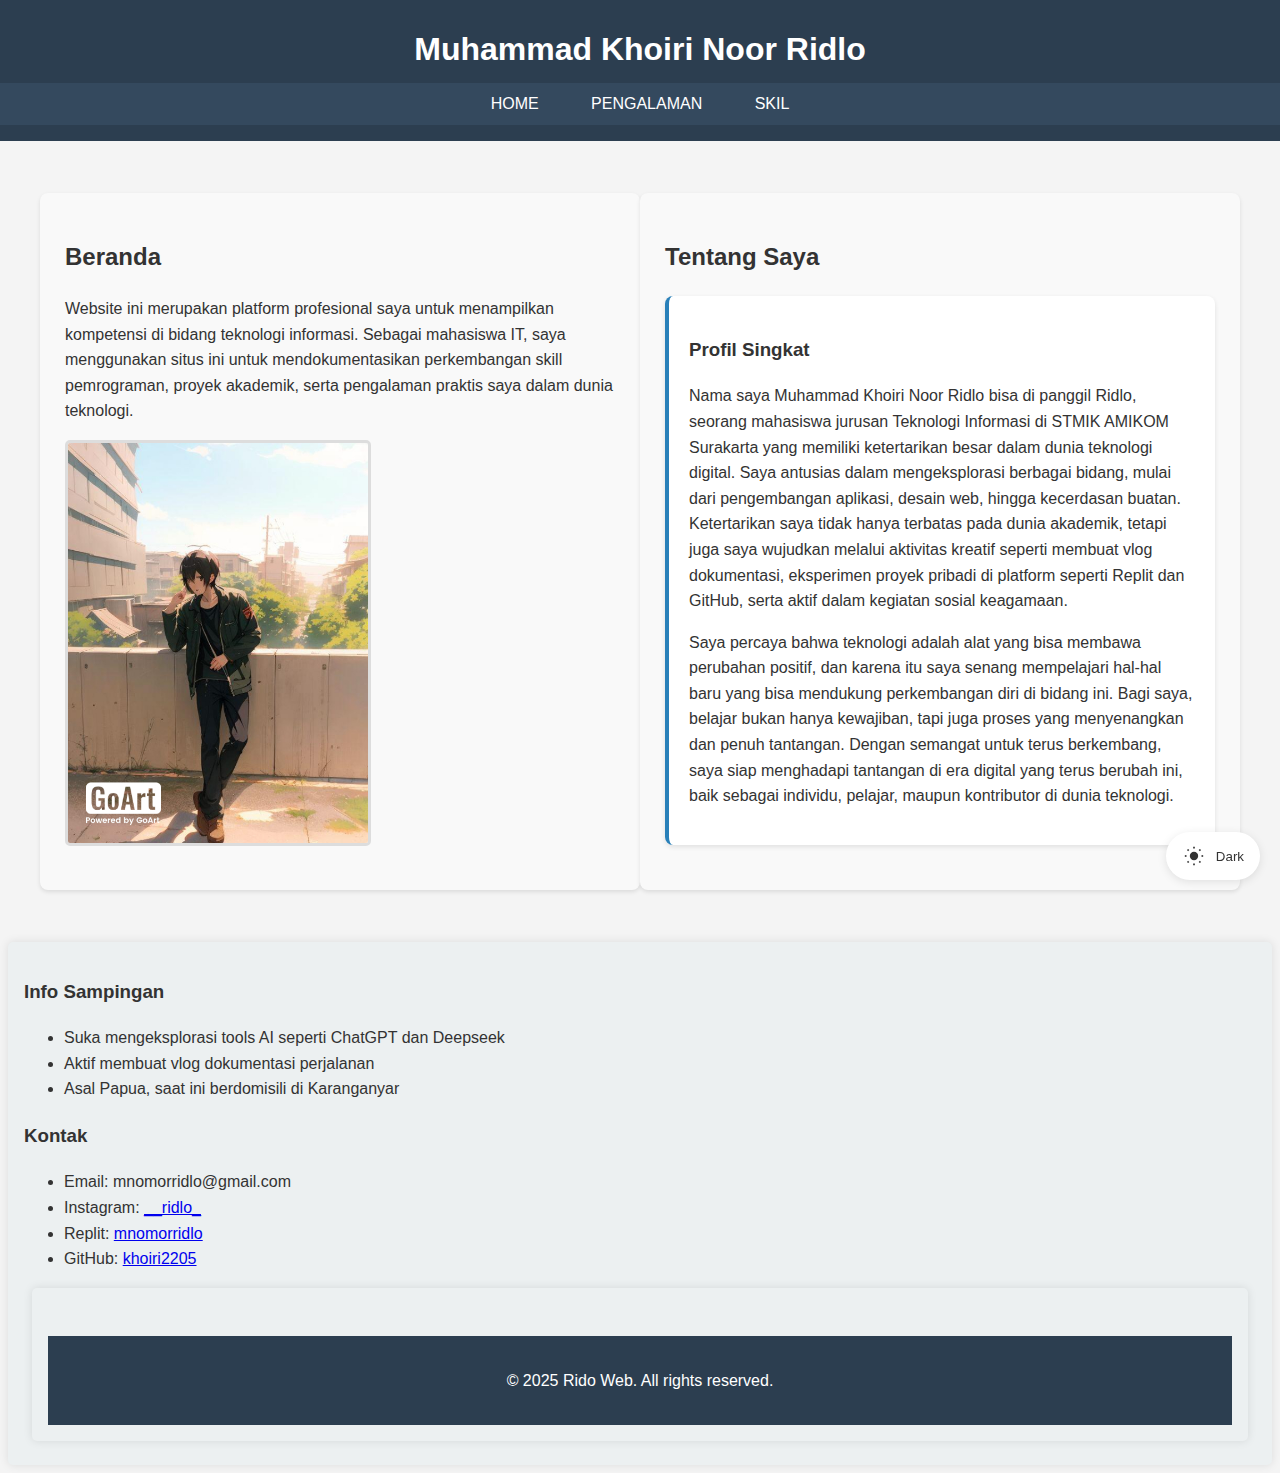
<file: index.html>
<html lang="id">
    <head>
        <title>poerofolio muhammad khoiri noor ridlo</title>
        <link rel="stylesheet" href="home.css"/>
    </head>
    <body>
        <header>
            <h1>Muhammad Khoiri Noor Ridlo</h1>
            <nav>
                <a href="#">HOME</a>
                <a href="pengalaman.html">PENGALAMAN</a>
                <a href="skil.html">SKIL</a>
            </nav>
        </header>
        <main>
            <section id="#">
                <h2 class="b">Beranda</h2>
               <p class="a">Website ini merupakan platform profesional saya untuk 
                menampilkan kompetensi di bidang teknologi informasi. Sebagai mahasiswa IT, 
                saya menggunakan situs ini untuk mendokumentasikan perkembangan skill pemrograman, 
                proyek akademik, serta pengalaman praktis saya dalam dunia teknologi.</p>
                <img src="gambar.jpg" alt="Contoh Gambar" width="300" />
            </section>

            <section id="tentang">
                <h2 class="e">Tentang Saya</h2>
                <article>
                <h3 class="c">Profil Singkat</h3>
                <p class="f">Nama saya Muhammad Khoiri Noor Ridlo bisa di panggil Ridlo, seorang mahasiswa jurusan Teknologi Informasi di STMIK AMIKOM Surakarta yang memiliki 
                    ketertarikan besar dalam dunia teknologi digital. Saya antusias dalam mengeksplorasi berbagai bidang, 
                    mulai dari pengembangan aplikasi, desain web, hingga kecerdasan buatan. Ketertarikan saya tidak hanya terbatas 
                    pada dunia akademik, tetapi juga saya wujudkan melalui aktivitas kreatif seperti membuat vlog dokumentasi, 
                    eksperimen proyek pribadi di platform seperti Replit dan GitHub, serta aktif dalam kegiatan sosial keagamaan.</p>

                    <p class="g">Saya percaya bahwa teknologi adalah alat yang bisa membawa perubahan positif, dan karena itu saya senang 
                    mempelajari hal-hal baru yang bisa mendukung perkembangan diri di bidang ini. Bagi saya, belajar bukan hanya kewajiban, 
                    tapi juga proses yang menyenangkan dan penuh tantangan. Dengan semangat untuk terus berkembang, saya siap 
                    menghadapi tantangan di era digital yang terus berubah ini, baik sebagai individu, pelajar, maupun kontributor di dunia teknologi.</p>
                </article>
         </section>
        </main>

        <aside>
            <h3>Info Sampingan</h3>
                <ul>
                    <li class="a">Suka mengeksplorasi tools AI seperti ChatGPT dan Deepseek</li>
                    <li class="b">Aktif membuat vlog dokumentasi perjalanan</li>
                    <li class="c">Asal Papua, saat ini berdomisili di Karanganyar</li>
                </ul>

                <h3>Kontak</h3>
                <ul>
                    <li class="a">Email: mnomorridlo@gmail.com</li>
                    <li class="b">Instagram: <a href="https://instagram.com/__ridlo_" target="_blank">__ridlo_</a></li>
                    <li class="c">Replit: <a href="https://replit.com/@mnomorridlo" target="_blank">mnomorridlo</a></li>
                    <li class="d">GitHub: <a href="https://github.com/khoiri2205" target="_blank">khoiri2205</a></li>
                </ul>
        <aside>
        
        <footer>
            <p class="a">&copy; 2025 Rido Web. All rights reserved.</p>
        </footer>
        <script src="dsta.js"></script>
    </body>
</html>
</file>
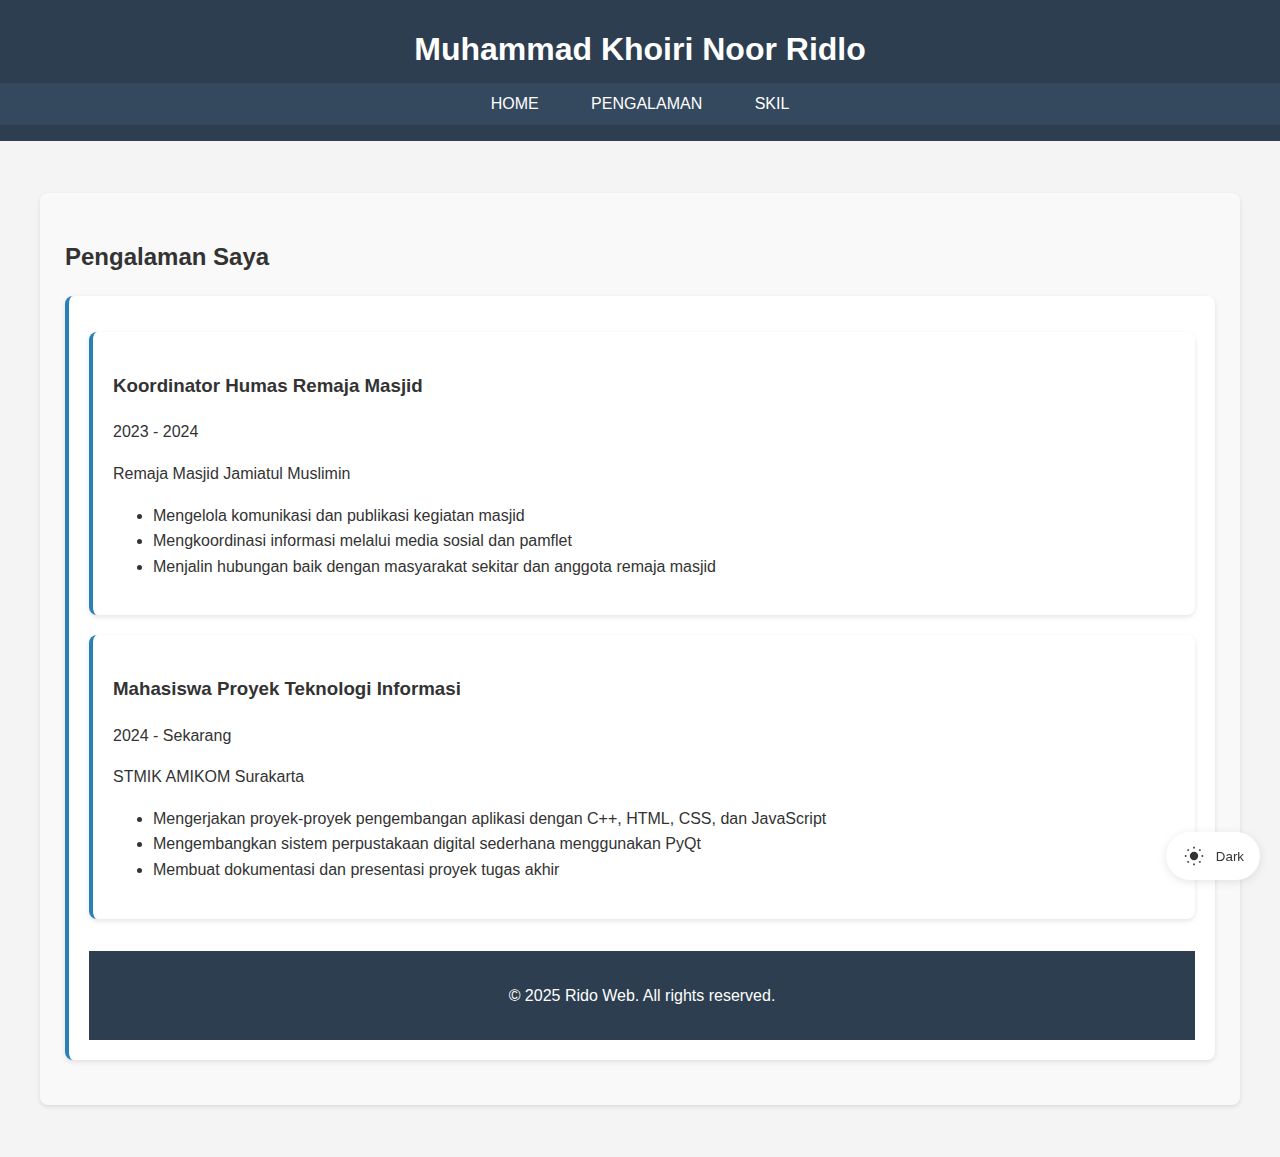
<file: pengalaman.html>
<!DOCTYPE html>
<html lang="id">
    <head>
        <title>Pengalaman - Muhammad Khoiri Noor Ridlo</title>
        <link rel="stylesheet" href="home.css"/>
    </head>
    <body>
        <header>
            <h1>Muhammad Khoiri Noor Ridlo</h1>
            <nav>
                <a href="index.html">HOME</a>
                <a href="pengalaman.html">PENGALAMAN</a>
                <a href="skil.html">SKIL</a>
            </nav>
        </header>
        <main>
            <section id="pengalaman">
                <h2>Pengalaman Saya</h2>
                
                <article class="pengalaman-item">
                <article class="pengalaman-item">
                    <h3>Koordinator Humas Remaja Masjid</h3>
                    <p class="periode">2023 - 2024</p>
                    <p class="institusi">Remaja Masjid Jamiatul Muslimin</p>
                    <ul>
                        <li>Mengelola komunikasi dan publikasi kegiatan masjid</li>
                        <li>Mengkoordinasi informasi melalui media sosial dan pamflet</li>
                        <li>Menjalin hubungan baik dengan masyarakat sekitar dan anggota remaja masjid</li>
                    </ul>
                </article>

                <article class="pengalaman-item">
                    <h3>Mahasiswa Proyek Teknologi Informasi</h3>
                    <p class="periode">2024 - Sekarang</p>
                    <p class="institusi">STMIK AMIKOM Surakarta</p>
                    <ul>
                        <li>Mengerjakan proyek-proyek pengembangan aplikasi dengan C++, HTML, CSS, dan JavaScript</li>
                        <li>Mengembangkan sistem perpustakaan digital sederhana menggunakan PyQt</li>
                        <li>Membuat dokumentasi dan presentasi proyek tugas akhir</li>
                    </ul>
                </article>
            </ul>
        </aside>
        
        <footer>
            <p>&copy; 2025 Rido Web. All rights reserved.</p>
        </footer>
        <script src="dsta.js"></script>
    </body>
</html>
</file>
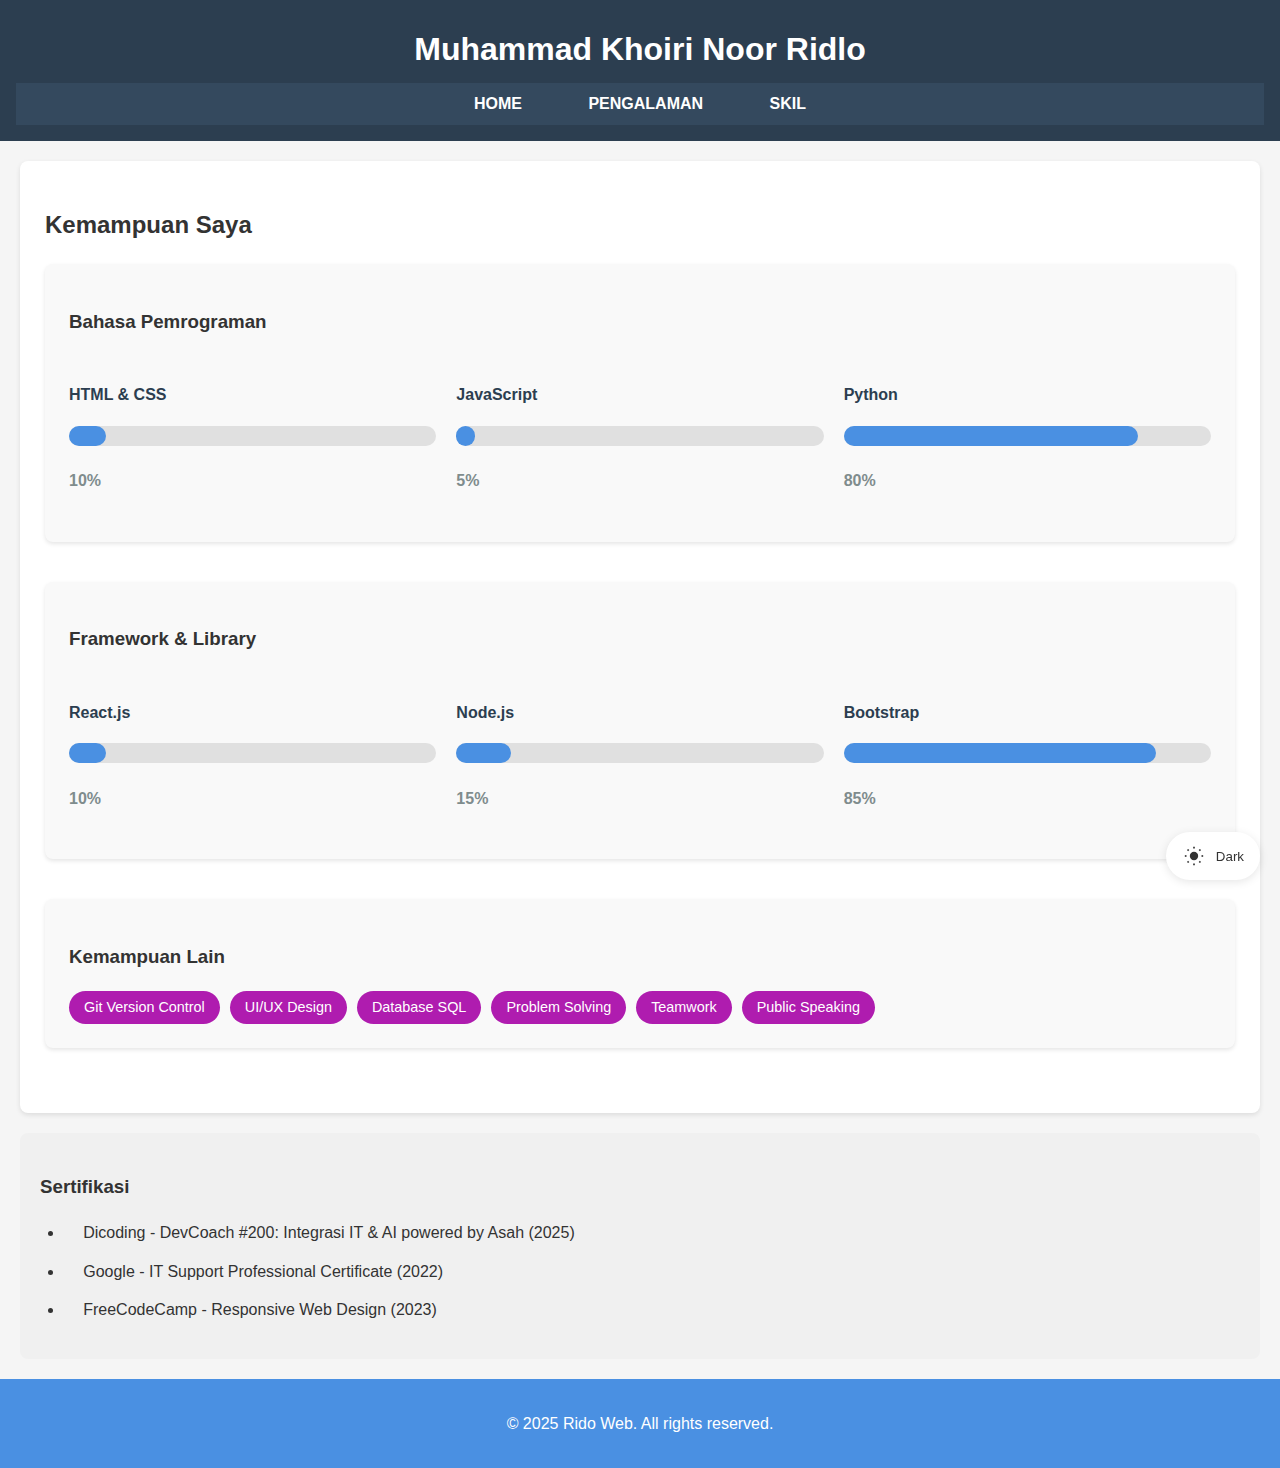
<file: skil.html>
<!DOCTYPE html>
<html lang="id">
    <head>
        <title>Skill - Muhammad Khoiri Noor Ridlo</title>
        <link rel="stylesheet" href="skil.css"/>
    </head>
    <body>
        <header>
            <h1>Muhammad Khoiri Noor Ridlo</h1>
            <nav>
                <a href="index.html">HOME</a>
                <a href="pengalaman.html">PENGALAMAN</a>
                <a href="skil.html">SKIL</a>
            </nav>
        </header>
        <main>
            <section id="skill">
                <h2>Kemampuan Saya</h2>
                
                <article class="skill-category">
                    <h3>Bahasa Pemrograman</h3>
                    <div class="skill-container">
                        <div class="skill-item">
                            <h4>HTML & CSS</h4>
                            <div class="skill-bar">
                                <div class="skill-level" style="width: 10%"></div>
                            </div>
                            <span>10%</span>
                        </div>
                        
                        <div class="skill-item">
                            <h4>JavaScript</h4>
                            <div class="skill-bar">
                                <div class="skill-level" style="width: 5%"></div>
                            </div>
                            <span>5%</span>
                        </div>
                        
                        <div class="skill-item">
                            <h4>Python</h4>
                            <div class="skill-bar">
                                <div class="skill-level" style="width: 80%"></div>
                            </div>
                            <span>80%</span>
                        </div>
                    </div>
                </article>

                <article class="skill-category">
                    <h3>Framework & Library</h3>
                    <div class="skill-container">
                        <div class="skill-item">
                            <h4>React.js</h4>
                            <div class="skill-bar">
                                <div class="skill-level" style="width: 10%"></div>
                            </div>
                            <span>10%</span>
                        </div>
                        
                        <div class="skill-item">
                            <h4>Node.js</h4>
                            <div class="skill-bar">
                                <div class="skill-level" style="width: 15%"></div>
                            </div>
                            <span>15%</span>
                        </div>
                        
                        <div class="skill-item">
                            <h4>Bootstrap</h4>
                            <div class="skill-bar">
                                <div class="skill-level" style="width: 85%"></div>
                            </div>
                            <span>85%</span>
                        </div>
                    </div>
                </article>

                <article class="skill-category">
                    <h3>Kemampuan Lain</h3>
                    <div class="other-skills">
                        <span class="skill-tag">Git Version Control</span>
                        <span class="skill-tag">UI/UX Design</span>
                        <span class="skill-tag">Database SQL</span>
                        <span class="skill-tag">Problem Solving</span>
                        <span class="skill-tag">Teamwork</span>
                        <span class="skill-tag">Public Speaking</span>
                    </div>
                </article>
            </section>
        </main>

        <aside>
            <h3>Sertifikasi</h3>
            <ul class="certifications">
                <li>
            <a href="ACFrOgA6yCNOj0xfdPEZ9rifeX2Og9W67uXCdhltx5c04Dy0CxUACYLqAMC_NQwl3rO5asvfFlnriVQWKCN-LRpDK3XEZKSpuDnF38I8n2e53nR7deD_N88_CLmZlQr1JhYx-PS6Ihb6ZqyjxE0Ypf_ZIiOsI_d-thDR5wu9Xg==.pdf" target="_blank" rel="noopener noreferrer" class="cert-link">
                Dicoding - DevCoach #200: Integrasi IT & AI powered by Asah (2025)
                <span class="pdf-icon"></span>
            </a>
        </li>
                <li>Google - IT Support Professional Certificate (2022)</li>
                <li>FreeCodeCamp - Responsive Web Design (2023)</li>
            </ul>
        </aside>
        
        <footer>
            <p>&copy; 2025 Rido Web. All rights reserved.</p>
        </footer>
        <script src="dsta.js"></script>
    </body>
</html>
</file>
<file: home.css>
/* Reset dasar dan gaya umum */
body {
    font-family: Arial, sans-serif;
    margin: 0;
    padding: 0;
    line-height: 1.6;
    color: #333;
    background-color: #f4f4f4;
}

/* Header styling */
header {
    background-color: #2c3e50;
    color: white;
    padding: 1rem 0;
    text-align: center;
}

header h1 {
    margin: 0;
    padding: 0.5rem 0;
}

/* Navigasi */
nav {
    background-color: #34495e;
    padding: 0.5rem 0;
}

nav a {
    color: white;
    text-decoration: none;
    padding: 0.5rem 1rem;
    margin: 0 0.5rem;
    border-radius: 4px;
    transition: background-color 0.3s;
}

nav a:hover {
    background-color: #2980b9;
}

/* Konten utama */
main {
    max-width: 1200px;
    margin: 2rem auto;
    padding: 0 1rem;
    display: flex;
    flex-wrap: wrap;
}

section {
    flex: 3;
    background: white;
    padding: 1rem;
    margin: 0.5rem;
    border-radius: 5px;
    box-shadow: 0 0 10px rgba(0,0,0,0.1);
}

/* Sidebar */
aside {
    flex: 1;
    background: #ecf0f1;
    padding: 1rem;
    margin: 0.5rem;
    border-radius: 5px;
    box-shadow: 0 0 10px rgba(0,0,0,0.1);
}

/* Footer */
footer {
    background-color: #2c3e50;
    color: white;
    text-align: center;
    padding: 1rem 0;
    margin-top: 2rem;
}

/* Gambar */
img {
    max-width: 100%;
    height: auto;
    display: block;
    margin: 1rem 0;
    border-radius: 5px;
}

/* Artikel dalam section */
article {
    padding: 1rem;
    background: #f9f9f9;
    margin-top: 1rem;
    border-left: 4px solid #2980b9;
}

/* Responsive design */
@media (max-width: 768px) {
    main {
        flex-direction: column;
    }
    
    section, aside {
        flex: 1 100%;
    }
}

/* Dark Mode Styles */
.dark-mode {
    background-color: #121212;
    color: #e0e0e0;
}

.dark-mode header {
    background-color: #1e1e1e;
    border-bottom: 1px solid #333;
}

.dark-mode nav a {
    color: #bb86fc;
}

.dark-mode nav a:hover {
    color: #3700b3;
}
.dark-mode .b,
.dark-mode .a, 
.dark-mode .c,
.dark-mode .d,
.dark-mode .e,
.dark-mode .f,
.dark-mode .g {
    color: #919090;
}
.dark-mode h1, 
.dark-mode h2, 
.dark-mode h3 {
    color: #faf9f9;
}

.dark-mode aside {
    background-color: #1e1e1e;
    border-left: 1px solid #333;
}

.dark-mode footer {
    background-color: #1e1e1e;
    border-top: 1px solid #333;
    color: #b0b0b0;
}

.dark-mode a {
    color: #bb86fc;
}

.dark-mode a:hover {
    color: #3700b3;
}

.dark-mode ul li {
    color: #666565;
}

/* Tambahkan transisi halus untuk perubahan mode */
body, header, nav a, aside, footer {
    transition: background-color 0.3s ease, color 0.3s ease, border-color 0.3s ease;
}
/* Styling untuk section dalam light mode */
section {
    background-color: #f9f9f9;
    padding: 25px;
    margin: 20px 0;
    border-radius: 8px;
    box-shadow: 0 2px 4px rgba(0,0,0,0.1);
}

/* Styling untuk section dalam dark mode */
.dark-mode section {
    background-color: #2d2d2d;
    color: #f0f0f0;
    box-shadow: 0 2px 4px rgba(0,0,0,0.3);
    border: 1px solid #444;
}

.dark-mode section h2 {
    color: #bb86fc;
    border-bottom: 1px solid #444;
    padding-bottom: 10px;
}

.dark-mode section p {
    color: #e0e0e0;
}

/* Efek hover untuk section */
section {
    transition: all 0.3s ease;
}

section:hover {
    transform: translateY(-3px);
    box-shadow: 0 5px 15px rgba(0,0,0,0.2);
}

.dark-mode section:hover {
    box-shadow: 0 5px 15px rgba(0,0,0,0.4);
}

/* Transisi global untuk dark mode */
section, section *, article, article * {
    transition: background-color 0.3s ease, color 0.3s ease, border-color 0.3s ease;
}

/* Styling untuk gambar dalam section */
section img {
    border: 3px solid #ddd;
    transition: all 0.3s ease;
}

.dark-mode section img {
    border-color: #444;
    filter: brightness(0.9);
}

section img:hover {
    transform: scale(1.02);
    box-shadow: 0 20px 25px rgba(0,0,0,0.3);
}

/* Styling untuk article dalam light mode */
article {
    background-color: #ffffff;
    padding: 20px;
    border-radius: 8px;
    margin-bottom: 20px;
    box-shadow: 0 2px 5px rgba(0,0,0,0.1);
}

/* Styling untuk article dalam dark mode */
.dark-mode article {
    background-color: #1e1e1e;
    color: #e0e0e0;
    box-shadow: 0 2px 5px rgba(0,0,0,0.3);
    border: 1px solid #333;
}

.dark-mode article p {
    color: #e0e0e0;
}

.dark-mode article h3 {
    color: #bb86fc;
    border-bottom: 1px solid #333;
    padding-bottom: 10px;
}

article {
    transition: all 0.3s ease;
}

/* Efek hover untuk article */
article:hover {
    transform: translateY(-2px);
    box-shadow: 0 4px 8px rgba(0,0,0,0.2);
    transition: all 0.3s ease;
}

.dark-mode article:hover {
    box-shadow: 0 4px 8px rgba(0,0,0,0.5);
}
</file>
<file: skil.css>
/* Style untuk halaman skill */

/* Reset dasar dan gaya umum */
body {
    font-family: Arial, sans-serif;
    margin: 0;
    padding: 0;
    line-height: 1.6;
    color: #333;
    background-color: #f4f4f4;
}

/* Header styling */
header {
    background-color: #2c3e50;
    color: white;
    padding: 1rem 0;
    text-align: center;
}

nav a {
    color: white;
    text-decoration: none;
    padding: 0.5rem 1rem;
    margin: 0 0.5rem;
    border-radius: 4px;
    transition: background-color 0.3s;
}
header h1 {
    margin: 0;
    padding: 0.5rem 0;
}
.skill-category {
    margin-bottom: 2.5rem;
    padding: 1.5rem;
    background-color: #f9f9f9;
    border-radius: 8px;
    box-shadow: 0 2px 4px rgba(0,0,0,0.1);
}

.skill-container {
    margin-top: 1.5rem;
}

.skill-item {
    margin-bottom: 1.5rem;
}

.skill-item h4 {
    margin-bottom: 0.5rem;
    color: #2c3e50;
}

.skill-bar {
    width: 100%;
    height: 10px;
    background-color: #ecf0f1;
    border-radius: 5px;
    display: inline-block;
    margin-right: 10px;
}

.skill-level {
    height: 100%;
    border-radius: 5px;
    background-color: #3498db;
    transition: width 1s ease-in-out;
}

.skill-item span {
    display: inline-block;
    margin-top: 5px;
    font-weight: bold;
    color: #7f8c8d;
}

.other-skills {
    display: flex;
    flex-wrap: wrap;
    gap: 10px;
    margin-top: 1rem;
}

.skill-tag {
    background-color: #3498db;
    color: white;
    padding: 5px 15px;
    border-radius: 20px;
    font-size: 0.9rem;
}

/* Style untuk aside di halaman skill */
.certifications {
    padding-left: 1.5rem;
}

.certifications li {
    margin-bottom: 0.8rem;
    position: relative;
    padding-left: 1.2rem;
}

.certifications li::before {
    color: #3498db;
    font-size: 1.2rem;
    position: absolute;
    left: 0;
}

/* Base Styles */
body {
    font-family: 'Segoe UI', Tahoma, Geneva, Verdana, sans-serif;
    line-height: 1.6;
    margin: 0;
    padding: 0;
    background-color: #f5f5f5;
}

header {
    background-color: #2c3e50;
    padding: 1rem;
    text-align: center;
}

nav a {
    color: white;
    margin: 0 15px;
    text-decoration: none;
    font-weight: bold;
}

nav a:hover {
    background-color: #2980b9;
}

nav {
    background-color: #34495e;
    padding: 0.5rem 0;
}

section {
    background-color: white;
    padding: 25px;
    margin: 20px;
    border-radius: 8px;
    box-shadow: 0 2px 5px rgba(0,0,0,0.1);
}

article {
    margin-bottom: 30px;
    padding: 20px;
    background-color: #f9f9f9;
    border-radius: 8px;
}

.skill-container {
    display: flex;
    flex-wrap: wrap;
    gap: 20px;
}

.skill-item {
    flex: 1 1 300px;
}

.skill-bar {
    height: 20px;
    background-color: #e0e0e0;
    border-radius: 10px;
    margin: 10px 0;
}

.skill-level {
    height: 100%;
    border-radius: 10px;
    background-color: #4a90e2;
}

.other-skills {
    display: flex;
    flex-wrap: wrap;
    gap: 10px;
}

.skill-tag {
    background-color: #af1caf;
    padding: 5px 15px;
    border-radius: 20px;
    font-size: 0.9rem;
}

aside {
    background-color: #f0f0f0;
    padding: 20px;
    margin: 20px;
    border-radius: 8px;
}

footer {
    text-align: center;
    padding: 1rem;
    background-color: #4a90e2;
    color: white;
}

/* Dark Mode Styles */
.dark-mode {
    background-color: #121212;
    color: #e0e0e0;
}

.dark-mode header {
    background-color: #1e1e1e;
    border-bottom: 1px solid #333;
}

.dark-mode nav a {
    color: #bb86fc;
}

.dark-mode nav a:hover {
    color: #3700b3;
}

.dark-mode h1, 
.dark-mode h2, 
.dark-mode h3,
.dark-mode h4 {
    color: #ffffff;
}

.dark-mode section {
    background-color: #1e1e1e;
    border: 1px solid #333;
}

.dark-mode article {
    background-color: #2d2d2d;
    border: 1px solid #444;
}

.dark-mode .skill-bar {
    background-color: #444;
}

.dark-mode .skill-level {
    background-color: #bb86fc;
}

.dark-mode .other-skills .skill-tag {
    background-color: #3700b3;
    color: white;
}

.dark-mode aside {
    background-color: #1e1e1e;
    border-left: 1px solid #333;
}

.dark-mode footer {
    background-color: #1e1e1e;
    border-top: 1px solid #333;
}

.dark-mode .certifications li {
    color: #e0e0e0;
}

/* Tombol Dark Mode */
#darkModeToggle {
    position: fixed;
    bottom: 20px;
    right: 20px;
    padding: 10px 15px;
    border-radius: 5px;
    cursor: pointer;
    background-color: #f0f0f0;
    color: #333;
    border: none;
    box-shadow: 0 2px 5px rgba(0,0,0,0.2);
    z-index: 1000;
}

.dark-mode #darkModeToggle {
    background-color: #333;
    color: #f0f0f0;
}

/* Transisi untuk efek halus */
body, header, nav a, section, article, aside, footer, .skill-bar, .skill-tag {
    transition: all 0.3s ease;
}


.cert-link {
    text-decoration: none;
    color: inherit;
    display: inline-flex;
    align-items: center;
    gap: 5px;
}

.cert-link:hover {
    color: #0066cc;
    text-decoration: underline;
}

.pdf-icon {
    font-size: 0.9em;
}
</file>
